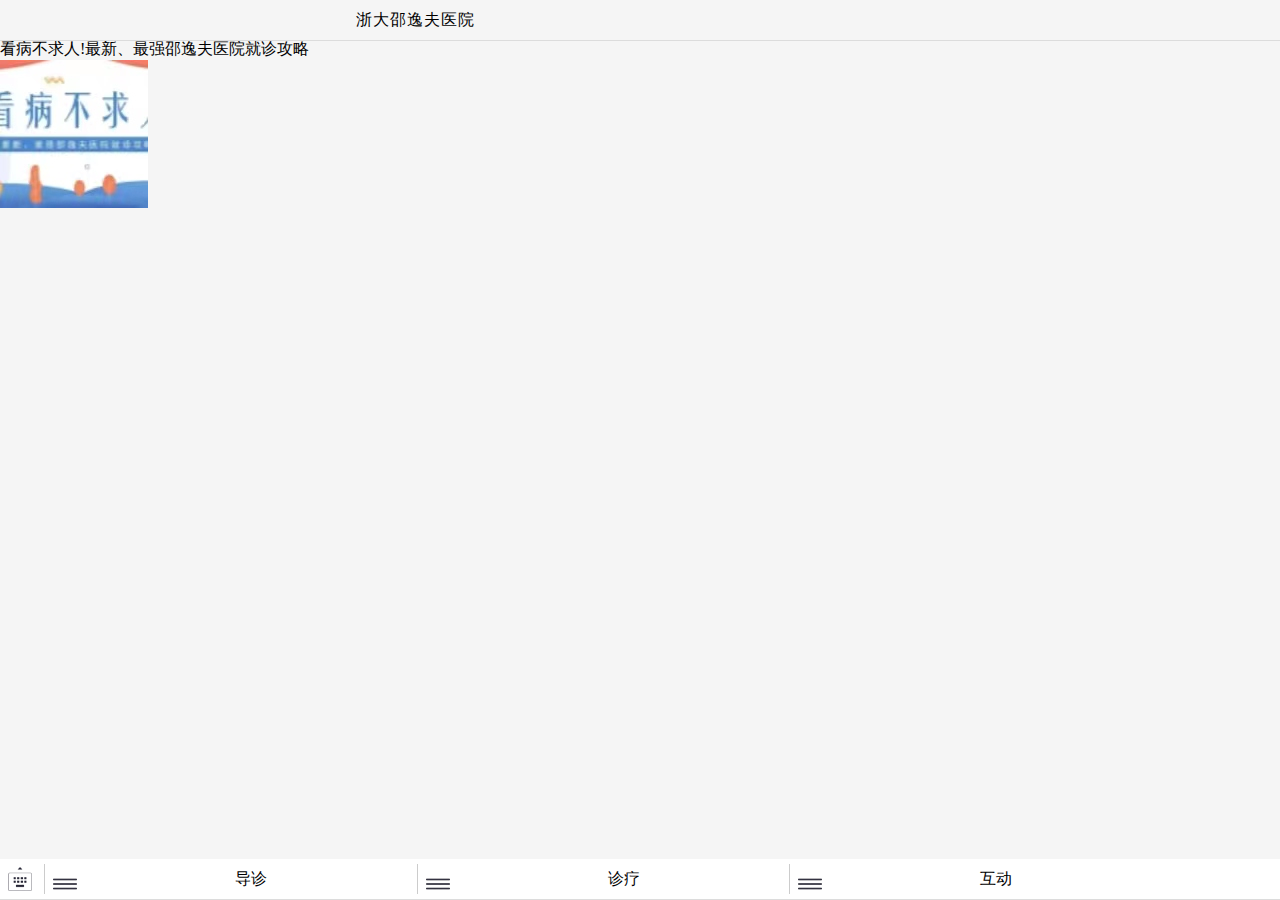
<file: index.html>
<!DOCTYPE html>
<html>
	<head>
		<meta charset="utf-8" />
		<title></title>
		<meta name="viewport" content="width=device-width, initial-scale=1.0">
		<script src='https://www.w3schools.cn/fonts/kit/a076d05399.js'></script>
		<link rel="stylesheet" type="text/css" href="css/index.css"/>
	</head>
	<body>
		<div class="top">
			<i class='fas fa-angle-left' style='font-size:24px'></i><p>浙大邵逸夫医院</p><i class='far fa-user' style='font-size:24px'></i>
		</div>
		<div class="main">
			<p class="main_time">10:24</p>
			<div class="main_content">
				<div class="main_top">
					<p>浙江大学医学院附属邵逸夫医院</p>
				</div>
				<div class="main_bottom">
					<p>看病不求人!最新、最强邵逸夫医院就诊攻略</p>
					<img src="img/jpg2.jpg" >
				</div>
			</div>
		</div>
		<div class="footer">
			<img src="img/jp.png" class="jp">
			<ul class="nav">
				<li id="li1" onclick="show1()">
					<img src="img/gd.png" ><span>导诊</span>
					<div class="show1" id="show1" style="display: none;">
						<p><a href="#">智能导诊</a></p>
						<p><a href="#">预约挂号</a></p>
						<p><a href="#">当天挂号</a></p>
						<p><a href="#">我的挂号</a></p>
						<p><a href="#">体检中心</a></p>
					</div>
				</li>
				<li id="li2" onclick="show2()">
					<img src="img/gd.png" ><span>诊疗</span>
					<div class="show2" id="show2" style="display: none;">
						<p><a href="#">互联网医院</a></p>
						<p><a href="#">就诊指引</a></p>
						<p><a href="#">我的账单</a></p>
						<p><a href="my_report.html">报告查看</a></p>
						<p><a href="#">我的住院</a></p>
					</div>
				</li>
				<li id="li3" onclick="show3()">
					<img src="img/gd.png" ><span>互动</span>
					<div class="show3" id="show3" style="display: none;">
						<p><a href="#">健康邵医</a></p>
						<p><a href="#">我的信息</a></p>
						<p><a href="#">手术查询</a></p>
						<p><a href="#">院内导航</a></p>
						<p><a href="#">更多服务</a></p>
					</div>
				</li>
			</ul>
		</div>
	</body>
	<script src="js/show.js" type="text/javascript" charset="utf-8"></script>
</html>
</file>
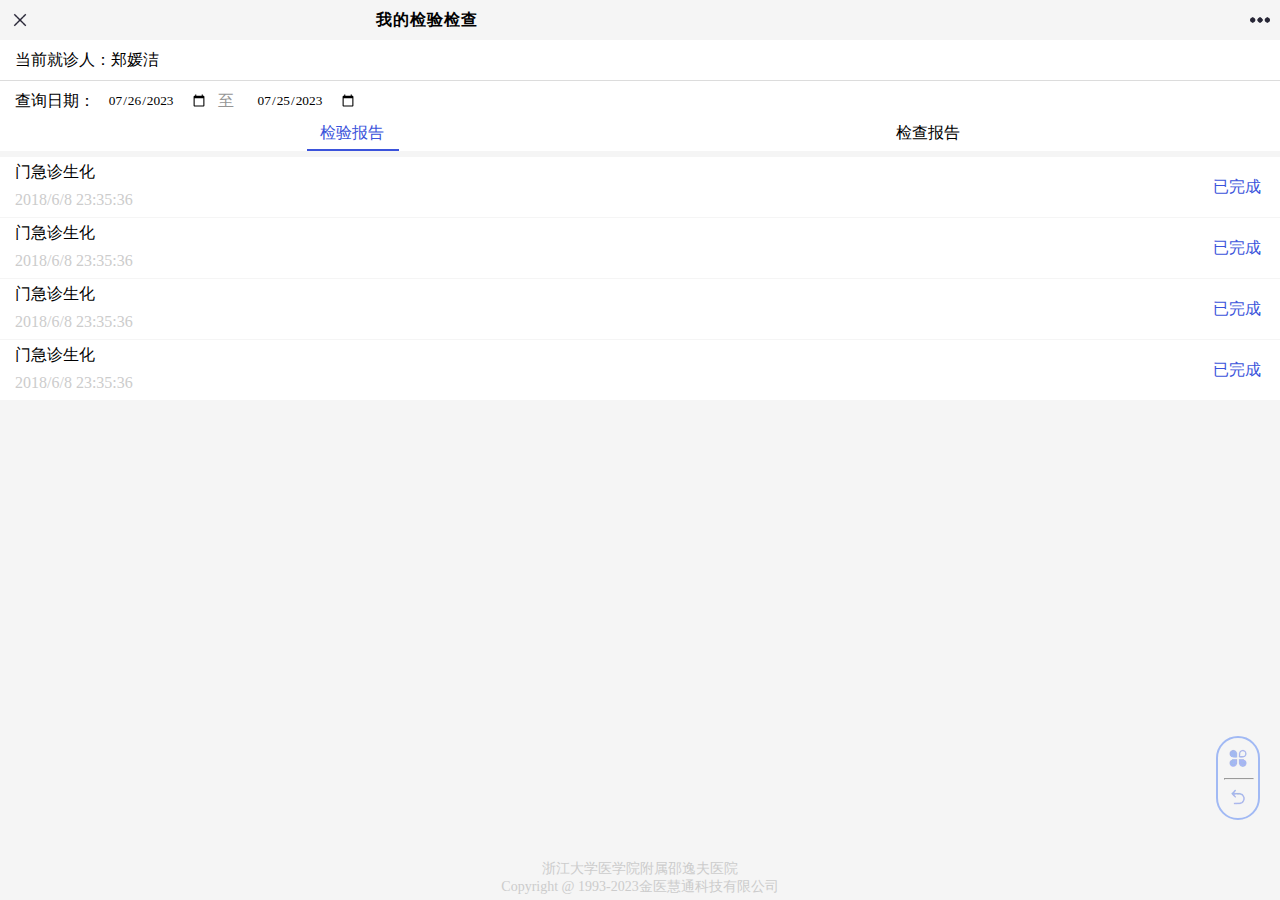
<file: my_report.html>
<!DOCTYPE html>
<html>
	<head>
		<meta charset="utf-8">
		<title></title>
		<meta name="viewport" content="width=device-width, initial-scale=1.0">
		<script src='https://www.w3schools.cn/fonts/kit/a076d05399.js'></script>
		<link rel="stylesheet" type="text/css" href="css/my_report.css"/>
	</head>
	<body>
		<div class="top">
			<img src="img/png4.png" >
			<p>我的检验检查</p>
			<img src="img/png3.png" >
		</div>
		<div class="name">
			<p>当前就诊人：郑媛洁</p>
		</div>
		<div class="box1">
			<div class="box1_top">
				<p>查询日期：</p>
				<input type="date" id="" value="2023-07-26" />
				<p class="p2">至</p>
				<input type="date" id="" value="2023-07-25" />
			</div>
			<div class="box1_bottom">
				<div class="box1_bottom1">
					<p>检验报告</p>
					<hr >
				</div>
				<div class="box1_bottom2">
					<p>检查报告</p>
				</div>
			</div>
		</div>
		<div class="main">
			<a href="report_info1.html">
				<div class="main_content">
					<div class="content_left">
						<p>门急诊生化</p>
						<p>2018/6/8&nbsp;23:35:36</p>
					</div>
					<div class="content_right">
						<span>已完成</span><i class='fas fa-angle-right' style='font-size:24px'></i>
					</div>
				</div>
			</a>
			<a href="">
				<div class="main_content">
					<div class="content_left">
						<p>门急诊生化</p>
						<p>2018/6/8&nbsp;23:35:36</p>
					</div>
					<div class="content_right">
						<span>已完成</span><i class='fas fa-angle-right' style='font-size:24px'></i>
					</div>
				</div>
			</a>
			<a href="">
				<div class="main_content">
					<div class="content_left">
						<p>门急诊生化</p>
						<p>2018/6/8&nbsp;23:35:36</p>
					</div>
					<div class="content_right">
						<span>已完成</span><i class='fas fa-angle-right' style='font-size:24px'></i>
					</div>
				</div>
			</a>
			<a href="">
				<div class="main_content">
					<div class="content_left">
						<p>门急诊生化</p>
						<p>2018/6/8&nbsp;23:35:36</p>
					</div>
					<div class="content_right">
						<span>已完成</span><i class='fas fa-angle-right' style='font-size:24px'></i>
					</div>
				</div>
			</a>
		</div>
		<div class="footer">
			<p>浙江大学医学院附属邵逸夫医院</p>
			<p>Copyright @ 1993-2023金医慧通科技有限公司</p>
		</div>
		<div class="box2">
			<a href="#"><img src="img/png6.png" class="img1"></a>
			<hr >
			<a href="index.html"><img src="img/png5.png" class="img2"></a>
		</div>
	</body>
</html>
</file>
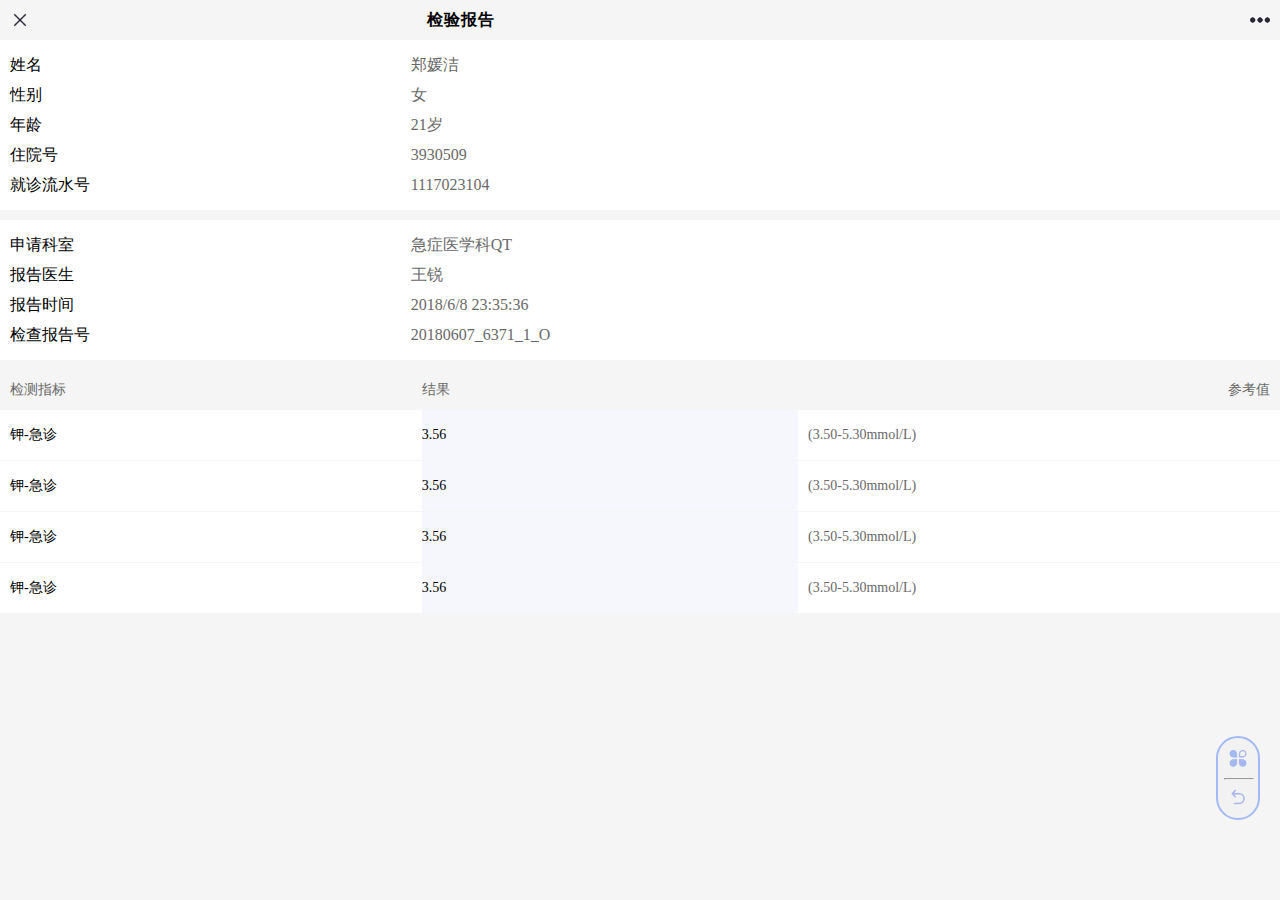
<file: report_info1.html>
<!DOCTYPE html>
<html>
	<head>
		<meta charset="utf-8">
		<title></title>
		<meta name="viewport" content="width=device-width, initial-scale=1.0">
		<script src='https://www.w3schools.cn/fonts/kit/a076d05399.js'></script>
		<link rel="stylesheet" type="text/css" href="css/report_info.css"/>
	</head>
	<body>
		<div class="top">
			<img src="img/png4.png" >
			<p>检验报告</p>
			<img src="img/png3.png" >
		</div>
		<div class="user_info">
			<table border="0" cellspacing="0" cellpadding="0">
				<tr>
					<td>姓名</td>
					<td>郑媛洁</td>
				</tr>
				<tr>
					<td>性别</td>
					<td>女</td>
				</tr>
				<tr>
					<td>年龄</td>
					<td>21岁</td>
				</tr>
				<tr>
					<td>住院号</td>
					<td>3930509</td>
				</tr>
				<tr>
					<td>就诊流水号</td>
					<td>1117023104</td>
				</tr>
			</table>
		</div>
		<div class="department_info">
			<table border="0" cellspacing="0" cellpadding="0">
				<tr>
					<td>申请科室</td>
					<td>急症医学科QT</td>
				</tr>
				<tr>
					<td>报告医生</td>
					<td>王锐</td>
				</tr>
				<tr>
					<td>报告时间</td>
					<td>2018/6/8&nbsp;23:35:36</td>
				</tr>
				<tr>
					<td>检查报告号</td>
					<td>20180607_6371_1_O</td>
				</tr>
			</table>
		</div>
		<div class="report">
			<table border="0" cellspacing="0" cellpadding="0">
				<tr class="table_header">
					<td>检测指标</td>
					<td>结果</td>
					<td>参考值</td>
				</tr>
				<tr class="table_main">
					<td>钾-急诊</td>
					<td>3.56</td>
					<td>(3.50-5.30mmol/L)</td>
				</tr>
				<tr class="table_main">
					<td>钾-急诊</td>
					<td>3.56</td>
					<td>(3.50-5.30mmol/L)</td>
				</tr>
				<tr class="table_main">
					<td>钾-急诊</td>
					<td>3.56</td>
					<td>(3.50-5.30mmol/L)</td>
				</tr>
				<tr class="table_main">
					<td>钾-急诊</td>
					<td>3.56</td>
					<td>(3.50-5.30mmol/L)</td>
				</tr>
			</table>
		</div>
		<div class="box1">
			
		</div>
		<div class="footer">
			<a href="report_info1.html"><i class='fas fa-chevron-left'></i></a>
			<a href="report_info1.html"><i class='fas fa-chevron-right'></i></a>
		</div>
		<div class="box2">
			<a href="#"><img src="img/png6.png" class="img1"></a>
			<hr >
			<a href="my_report.html"><img src="img/png5.png" class="img2"></a>
		</div>
	</body>
</html>
</file>
<file: css/index.css>
* {
	margin: 0;
	padding: 0;
	font-family: "微软雅黑";
}

body {
	background-color: #f5f5f5;
}

.top {
	width: 100%;
	height: 40px;
	border-bottom: 1px #dcdcdc solid;
	position: fixed;
	top: 0;
	z-index: 999;
	background-color: #F5F5F5;
}

.top p {
	text-align: center;
	line-height: 40px;
	float: left;
	margin-left: 27%;
	letter-spacing: 1px;
}

.top i:first-child {
	float: left;
	margin-left: 10px;
	margin-top: 8px;
}

.top i:last-child {
	float: right;
	margin-right: 10px;
	margin-top: 8px;
}

.footer {
	width: 100%;
	height: 40px;
	border-bottom: 1px #dcdcdc solid;
	position: fixed;
	bottom: 0;
	z-index: 999;
	background-color: white;
}

.footer img {
	width: 40px;
	float: left;
}

.footer .nav {
	float: left;
	list-style: none;
	width: 88%;
	margin-left: 4px;
}

.footer .nav li {
	float: left;
	width: 33%;
	height: 30px;
	text-align: center;
	line-height: 30px;
	border-left: 1px #ccc solid;
	margin-top: 5px;
}

@media screen and (max-width: 600px) {
	.top {
		width: 100%;
		height: 40px;
		border-bottom: 1px #dcdcdc solid;
		position: fixed;
		top: 0;
		z-index: 999;
	}

	.top p {
		text-align: center;
		line-height: 40px;
		float: left;
		margin-left: 27%;
		letter-spacing: 1px;
		font-weight: bold;
	}

	.top i:first-child {
		float: left;
		margin-left: 10px;
		margin-top: 8px;
	}

	.top i:last-child {
		float: right;
		margin-right: 10px;
		margin-top: 8px;
	}

	.footer {
		width: 100%;
		height: 40px;
		border-bottom: 1px #dcdcdc solid;
		position: fixed;
		bottom: 0;
		z-index: 999;
		background-color: white;
	}

	.footer .jp {
		width: 40px;
		float: left;
	}

	.footer .nav {
		float: left;
		list-style: none;
		width: 86%;
		margin-left: 4px;
	}

	.footer .nav li {
		float: left;
		width: 33%;
		height: 30px;
		text-align: center;
		line-height: 30px;
		border-left: 1px #dcdcdc solid;
		margin-top: 5px;
	}

	.footer .nav li img {
		float: left;
		width: 20px;
		height: 30px;
		margin-left: 26%;
	}

	.footer .nav li span {
		float: left;
	}

	.show1 {
		position: fixed;
		width: 29%;
		bottom: 42px;
		box-shadow: 4px 4px 22px 1px #ccc;
		z-index: 999;
		display: none;
		background-color: white;
	}

	.show1 p {
		width: 80%;
		margin-left: 10%;
		height: 40px;
		border-bottom: 1px #dcdcdc solid;
	}

	.show1 p a {
		text-decoration: none;
		color: black;
		line-height: 40px;
	}

	.show2 {
		position: fixed;
		width: 29%;
		bottom: 42px;
		box-shadow: 4px 4px 22px 1px #ccc;
		z-index: 999;
		display: none;
		background-color: white;
	}

	.show2 p {
		width: 80%;
		margin-left: 10%;
		height: 40px;
		border-bottom: 1px #dcdcdc solid;
	}

	.show2 p a {
		text-decoration: none;
		color: black;
		line-height: 40px;
	}

	.show3 {
		position: fixed;
		width: 29%;
		bottom: 42px;
		box-shadow: 4px 4px 22px 1px #ccc;
		z-index: 999;
		display: none;
		background-color: white;
	}

	.show3 p {
		width: 80%;
		margin-left: 10%;
		height: 40px;
		border-bottom: 1px #dcdcdc solid;
	}

	.show3 p a {
		text-decoration: none;
		color: black;
		line-height: 40px;
	}

	.main {
		width: 100%;
		margin-top: 50px;
	}

	.main .main_time {
		text-align: center;
		font-size: 12px;
	}

	.main_content {
		width: 92%;
		margin-left: 4%;
		border-radius: 5px;
		background-color: white;
		margin-top: 10px;
		overflow: hidden;
	}

	.main_top {
		width: 100%;
		height: 130px;
		background-image: url(../img/jpg1.jpg);
		background-repeat: no-repeat;
		background-size: 100% 100%;
		position: relative;
	}

	.main_top p {
		width: 100%;
		height: 30px;
		position: absolute;
		color: white;
		font-weight: bold;
		letter-spacing: 1px;
		bottom: 0px;
		padding-left: 15px;
		background-color: rgba(0, 0, 0, 0.2);
	}

	.main_bottom {
		width: 100%;
		height: 80px;
	}

	.main_bottom p {
		width: 70%;
		font-size: 14px;
		margin-left: 15px;
		margin-top: 16px;
		float: left;
	}

	.main_bottom img {
		width: 60px;
		height: 60px;
		float: left;
		margin-top: 10px;
		margin-left: 5%;
	}
}
</file>
<file: css/my_report.css>
* {
	margin: 0;
	padding: 0;
	font-family: "微软雅黑";
}

a {
	text-decoration: none;
}

body {
	background-color: #f5f5f5;
}

.top {
	width: 100%;
	height: 40px;
	position: fixed;
	top: 0;
	z-index: 999;
	background-color: #F5F5F5;
}

.top p {
	text-align: center;
	line-height: 40px;
	float: left;
	margin-left: 27%;
	letter-spacing: 1px;
	font-weight: bold;
}

.top img:first-child {
	float: left;
	margin-left: 10px;
	margin-top: 10px;
	width: 20px;
}

.top img:last-child {
	float: right;
	margin-right: 10px;
	margin-top: 10px;
	width: 20px;
}

.name {
	width: 100%;
	height: 40px;
	background-color: white;
	position: fixed;
	top: 40px;
	border-bottom: 1px #dcdcdc solid;
	z-index: 999;
}

.name p {
	line-height: 40px;
	margin-left: 15px;
}

.box1 {
	width: 100%;
	height: 70px;
	margin-top: 81px;
	background-color: white;
}

.box1_top {
	width: 100%;
	height: 35px;
}

.box1_top p {
	float: left;
	margin-top: 10px;
}

.box1_top p:first-child {
	margin-left: 15px;
	margin-top: 10px;
}

.box1_top .p2 {
	margin-left: 10px;
	margin-right: 10px;
	color: #959595;
}

.box1_top input {
	width: 100px;
	float: left;
	border: 0;
	outline: none;
	margin-top: 11px;
	margin-left: 1%;
}

.box1_bottom {
	width: 100%;
	height: 35px;
}

.box1_bottom1 {
	width: 35%;
	height: 35px;
	text-align: center;
	float: left;
	margin-left: 10%;
}

.box1_bottom1 p {
	line-height: 33px;
	color: #3b53db;
}

.box1_bottom1 hr {
	width: 20%;
	margin-left: 40%;
	border: 1.5px #3b53db solid;
}

.box1_bottom2 {
	width: 35%;
	height: 35px;
	text-align: center;
	float: left;
	margin-left: 10%;
}

.box1_bottom2 p {
	line-height: 33px;
}

.main {
	width: 100%;
	height: auto;
	margin-top: 6px;
}

.main_content {
	width: 100%;
	height: 60px;
	background-color: white;
	border-bottom: 1px #F5F5F5 solid;
}

.content_left {
	float: left;
	margin-left: 15px;
}

.content_left p {
	line-height: 26px;
}

.content_left p:first-child {
	line-height: 30px;
	color: black;
}

.content_left p:last-child {
	color: #ccc;
	font-size: 16px;
}

.content_right {
	float: right;
	margin-right: 15px;
}

.content_right span {
	line-height: 60px;
	float: left;
	color: #3B53DB;
}

.content_right i {
	float: left;
	line-height: 60px;
	margin-left: 4px;
	color: #ccc;
}

.footer {
	width: 100%;
	height: 40px;
	background-color: #F5F5F5;
	position: fixed;
	bottom: 0px;
	z-index: 999;
}

.footer p {
	text-align: center;
	font-size: 14px;
	color: #ccc;
}

.box2 {
	width: 40px;
	height: 80px;
	border-radius: 30px;
	border: 2px #a1b9f4 solid;
	position: fixed;
	z-index: 999;
	right: 20px;
	bottom: 80px;
	background-color: #F5F5F5;
}

.box2 img {
	width: 20px;
	margin-left: 10px;
}

.box2 .img1 {
	margin-top: 10px;
}

.box2 hr {
	border: px #a1b9f4 solid;
	width: 70%;
	margin-left: 15%;
	margin-top: 5px;
}

.box2 .img2 {
	margin-top: 6px;
}

@media screen and (max-width: 600px) {
	* {
		margin: 0;
		padding: 0;
		font-family: "微软雅黑";
	}

	a {
		text-decoration: none;
	}

	body {
		background-color: #f5f5f5;
	}

	.top {
		width: 100%;
		height: 40px;
		position: fixed;
		top: 0;
		z-index: 999;
		background-color: #F5F5F5;
	}

	.top p {
		text-align: center;
		line-height: 40px;
		float: left;
		margin-left: 27%;
		letter-spacing: 1px;
		font-weight: bold;
	}

	.top img:first-child {
		float: left;
		margin-left: 10px;
		margin-top: 10px;
		width: 20px;
	}

	.top img:last-child {
		float: right;
		margin-right: 10px;
		margin-top: 10px;
		width: 20px;
	}

	.name {
		width: 100%;
		height: 40px;
		background-color: white;
		position: fixed;
		top: 40px;
		border-bottom: 1px #dcdcdc solid;
		z-index: 999;
	}

	.name p {
		line-height: 40px;
		margin-left: 15px;
	}

	.box1 {
		width: 100%;
		height: 70px;
		margin-top: 81px;
		background-color: white;
	}

	.box1_top {
		width: 100%;
		height: 35px;
	}

	.box1_top p {
		float: left;
		margin-top: 10px;
	}

	.box1_top p:first-child {
		margin-left: 15px;
		margin-top: 10px;
	}

	.box1_top .p2 {
		margin-left: 10px;
		margin-right: 10px;
		color: #959595;
	}

	.box1_top input {
		width: 100px;
		float: left;
		border: 0;
		outline: none;
		margin-top: 11px;
		margin-left: 1%;
		background-color: white;
	}

	.box1_bottom {
		width: 100%;
		height: 35px;
	}

	.box1_bottom1 {
		width: 35%;
		height: 35px;
		text-align: center;
		float: left;
		margin-left: 10%;
	}

	.box1_bottom1 p {
		line-height: 33px;
		color: #3b53db;
	}

	.box1_bottom1 hr {
		width: 20%;
		margin-left: 40%;
		border: 1.5px #3b53db solid;
	}

	.box1_bottom2 {
		width: 35%;
		height: 35px;
		text-align: center;
		float: left;
		margin-left: 10%;
	}

	.box1_bottom2 p {
		line-height: 33px;
	}

	.main {
		width: 100%;
		height: auto;
		margin-top: 6px;
	}

	.main_content {
		width: 100%;
		height: 60px;
		background-color: white;
		border-bottom: 1px #F5F5F5 solid;
	}

	.content_left {
		float: left;
		margin-left: 15px;
	}

	.content_left p {
		line-height: 26px;
	}

	.content_left p:first-child {
		line-height: 30px;
		color: black;
	}

	.content_left p:last-child {
		color: #ccc;
		font-size: 16px;
	}

	.content_right {
		float: right;
		margin-right: 15px;
	}

	.content_right span {
		line-height: 60px;
		float: left;
		color: #3B53DB;
	}

	.content_right i {
		float: left;
		line-height: 60px;
		margin-left: 4px;
		color: #ccc;
	}

	.footer {
		width: 100%;
		height: 40px;
		background-color: #F5F5F5;
		position: fixed;
		bottom: 0px;
		z-index: 999;
	}

	.footer p {
		text-align: center;
		font-size: 14px;
		color: #ccc;
	}

	.box2 {
		width: 40px;
		height: 80px;
		border-radius: 30px;
		border: 2px #a1b9f4 solid;
		position: fixed;
		z-index: 999;
		right: 20px;
		bottom: 80px;
		background-color: rgba(234, 234, 234, 0.3);
	}

	.box2 img {
		width: 20px;
		margin-left: 10px;
	}

	.box2 .img1 {
		margin-top: 10px;
	}

	.box2 hr {
		border: px #a1b9f4 solid;
		width: 70%;
		margin-left: 15%;
		margin-top: 5px;
	}

	.box2 .img2 {
		margin-top: 6px;
	}
}
</file>
<file: css/report_info.css>
* {
	margin: 0;
	padding: 0;
	font-family: "微软雅黑";
}

a {
	text-decoration: none;
}

body {
	background-color: #f5f5f5;
}

.top {
	width: 100%;
	height: 40px;
	position: fixed;
	top: 0;
	z-index: 999;
	background-color: #F5F5F5;
}

.top p {
	text-align: center;
	line-height: 40px;
	float: left;
	margin-left: 31%;
	letter-spacing: 1px;
	font-weight: bold;
}

.top img:first-child {
	float: left;
	margin-left: 10px;
	margin-top: 10px;
	width: 20px;
}

.top img:last-child {
	float: right;
	margin-right: 10px;
	margin-top: 10px;
	width: 20px;
}

.user_info {
	margin-top: 40px;
	width: 100%;
	height: 170px;
	background-color: white;
}

.user_info table {
	width: 90%;
	margin-left: 10px;
	padding-top: 10px;
}

.user_info table tr td:first-child {
	width: 16%;
	height: 30px;
	color: black;
}

.user_info table tr td:last-child {
	width: 30%;
	height: 30px;
	text-align: left;
	color: #696969;
}

.department_info {
	margin-top: 10px;
	width: 100%;
	height: 140px;
	background-color: white;
}

.department_info table {
	width: 90%;
	margin-left: 10px;
	padding-top: 10px;
}

.department_info table tr td:first-child {
	width: 16%;
	height: 30px;
	color: black;
}

.department_info table tr td:last-child {
	width: 30%;
	height: 30px;
	text-align: left;
	color: #696969;
}

.box2 {
	width: 40px;
	height: 80px;
	border-radius: 30px;
	border: 2px #a1b9f4 solid;
	position: fixed;
	z-index: 999;
	right: 20px;
	bottom: 80px;
	background-color: rgba(234, 234, 234, 0.3);
}

.box2 img {
	width: 20px;
	margin-left: 10px;
}

.box2 .img1 {
	margin-top: 10px;
}

.box2 hr {
	border: px #a1b9f4 solid;
	width: 70%;
	margin-left: 15%;
	margin-top: 5px;
}

.box2 .img2 {
	margin-top: 6px;
}

.report {
	margin-top: 10px;
	width: 100%;
	height: 140px;
}

.report table {
	width: 100%;
}

.table_main td {
	width: 30%;
	height: 50px;
	text-align: left;
	color: #696969;
	background-color: white;
	border-bottom: 1px #F5F5F5 solid;
	font-size: 14px;
}

.table_main td:first-child {
	width: 28%;
	height: 50px;
	color: black;
	padding-left: 10px;
}

.table_main td:nth-child(2) {
	width: 25%;
	height: 50px;
	color: black;
	background-color: #f6f7fc;
}

.table_main td:last-child {
	width: 32%;
	height: 50px;
	color: #696969;
	padding-left: 10px;
}

.table_header td {
	font-size: 14px;
	color: #696969;
	height: 40px;
}

.table_header td:first-child {
	font-size: 14px;
	color: #696969;
	width: 28%;
	height: 40px;
	padding-left: 10px;
}

.table_header td:nth-child(2) {
	width: 25%;
	height: 40px;
	font-size: 14px;
	color: #696969;
}

.table_header td:last-child {
	width: 32%;
	height: 40px;
	color: #696969;
	text-align: right;
	padding-right: 10px;
}

.footer {
	width: 100%;
	height: 40px;
	background-color: #F5F5F5;
	position: fixed;
	bottom: 0px;
	z-index: 999;
}

.footer a:first-child {
	width: 50%;
	float: left;
}

.footer a:last-child {
	width: 50%;
	float: right;
}

.footer i {
	font-size: 18px;
	line-height: 40px;
}

.footer a:first-child i {
	float: right;
	margin-right: 25%;
	color: black;
}

.footer a:last-child i {
	float: left;
	margin-left: 15%;
	color: #959595;
}

@media screen and (max-width: 600px) {
	* {
		margin: 0;
		padding: 0;
		font-family: "微软雅黑";
	}

	a {
		text-decoration: none;
	}

	body {
		background-color: #f5f5f5;
	}

	.top {
		width: 100%;
		height: 40px;
		position: fixed;
		top: 0;
		z-index: 999;
		background-color: #F5F5F5;
	}

	.top p {
		text-align: center;
		line-height: 40px;
		float: left;
		margin-left: 31%;
		letter-spacing: 1px;
		font-weight: bold;
	}

	.top img:first-child {
		float: left;
		margin-left: 10px;
		margin-top: 10px;
		width: 20px;
	}

	.top img:last-child {
		float: right;
		margin-right: 10px;
		margin-top: 10px;
		width: 20px;
	}

	.user_info {
		margin-top: 40px;
		width: 100%;
		height: 170px;
		background-color: white;
	}

	.user_info table {
		width: 90%;
		margin-left: 10px;
		padding-top: 10px;
	}

	.user_info table tr td:first-child {
		width: 16%;
		height: 30px;
		color: black;
	}

	.user_info table tr td:last-child {
		width: 30%;
		height: 30px;
		text-align: left;
		color: #696969;
	}

	.department_info {
		margin-top: 10px;
		width: 100%;
		height: 140px;
		background-color: white;
	}

	.department_info table {
		width: 90%;
		margin-left: 10px;
		padding-top: 10px;
	}

	.department_info table tr td:first-child {
		width: 16%;
		height: 30px;
		color: black;
	}

	.department_info table tr td:last-child {
		width: 30%;
		height: 30px;
		text-align: left;
		color: #696969;
	}

	.box2 {
		width: 40px;
		height: 80px;
		border-radius: 30px;
		border: 2px #a1b9f4 solid;
		position: fixed;
		z-index: 999;
		right: 20px;
		bottom: 80px;
		background-color: rgba(234, 234, 234, 0.3);
	}

	.box2 img {
		width: 20px;
		margin-left: 10px;
	}

	.box2 .img1 {
		margin-top: 10px;
	}

	.box2 hr {
		border: px #a1b9f4 solid;
		width: 70%;
		margin-left: 15%;
		margin-top: 5px;
	}

	.box2 .img2 {
		margin-top: 6px;
	}

	.report {
		margin-top: 10px;
		width: 100%;
		height: 140px;
	}

	.report table {
		width: 100%;
	}

	.table_main td {
		width: 30%;
		height: 50px;
		text-align: left;
		color: #696969;
		background-color: white;
		border-bottom: 1px #F5F5F5 solid;
		font-size: 14px;
	}

	.table_main td:first-child {
		width: 28%;
		height: 50px;
		color: black;
		padding-left: 10px;
	}

	.table_main td:nth-child(2) {
		width: 25%;
		height: 50px;
		color: black;
		background-color: #f6f7fc;
	}

	.table_main td:last-child {
		width: 32%;
		height: 50px;
		color: #696969;
		padding-left: 10px;
	}

	.table_header td {
		font-size: 14px;
		color: #696969;
		height: 40px;
	}

	.table_header td:first-child {
		font-size: 14px;
		color: #696969;
		width: 28%;
		height: 40px;
		padding-left: 10px;
	}

	.table_header td:nth-child(2) {
		width: 25%;
		height: 40px;
		font-size: 14px;
		color: #696969;
	}

	.table_header td:last-child {
		width: 32%;
		height: 40px;
		color: #696969;
		text-align: right;
		padding-right: 10px;
	}

	.footer {
		width: 100%;
		height: 40px;
		background-color: #F5F5F5;
		position: fixed;
		bottom: 0px;
		z-index: 999;
	}

	.footer a:first-child {
		width: 50%;
		float: left;
	}

	.footer a:last-child {
		width: 50%;
		float: right;
	}

	.footer i {
		font-size: 18px;
		line-height: 40px;
	}

	.footer a:first-child i {
		float: right;
		margin-right: 25%;
		color: black;
	}

	.footer a:last-child i {
		float: left;
		margin-left: 15%;
		color: #959595;
	}
}
</file>
